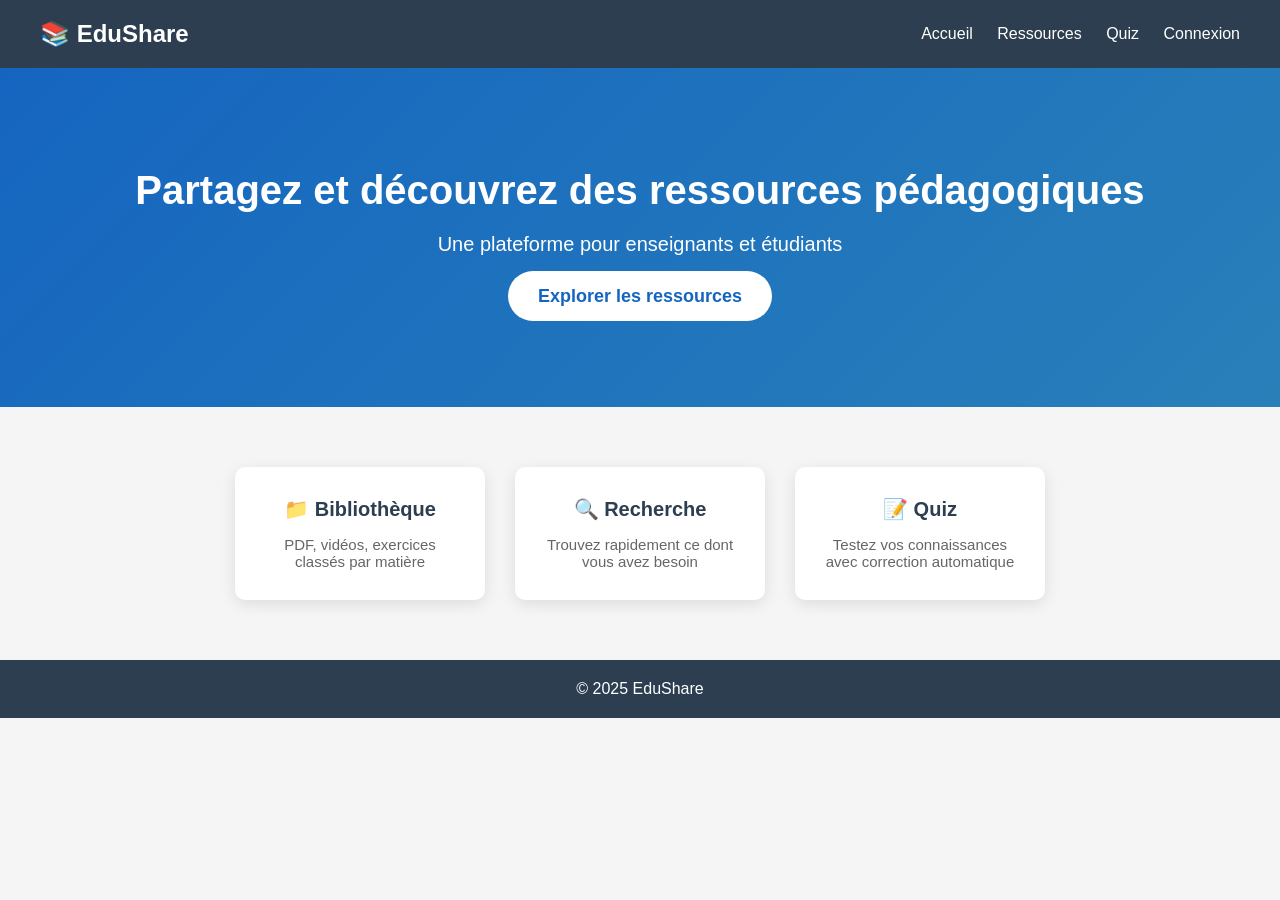
<file: index.html>
<!DOCTYPE html>
<html lang="fr">
<head>
    <meta charset="UTF-8">
    <meta name="viewport" content="width=device-width, initial-scale=1.0">
    <title>Portail de Ressources Pédagogiques</title>
    <link rel="stylesheet" href="style.css">
</head>
<body>

<header>
    <h1>📚 EduShare</h1>
    <nav>
        <a href="#">Accueil</a>
        <a href="ressources.html">Ressources</a>
        <a href="quiz.html">Quiz</a>
        <a href="login.html">Connexion</a>
    </nav>
</header>
<main>
    <div class="hero">
        <h2>Partagez et découvrez des ressources pédagogiques</h2>
        <p>Une plateforme pour enseignants et étudiants</p>
        <a href="ressources.html" class="btn">Explorer les ressources</a>
    </div>

    <div class="cards">
        <div class="card">
            <h3>📁 Bibliothèque</h3>
            <p>PDF, vidéos, exercices classés par matière</p>
        </div>
        <div class="card">
            <h3>🔍 Recherche</h3>
            <p>Trouvez rapidement ce dont vous avez besoin</p>
        </div>
        <div class="card">
            <h3>📝 Quiz</h3>
            <p>Testez vos connaissances avec correction automatique</p>
        </div>
    </div>
</main>
<footer>
    <p>© 2025 EduShare</p>
</footer>

</body>
</html>
</file>
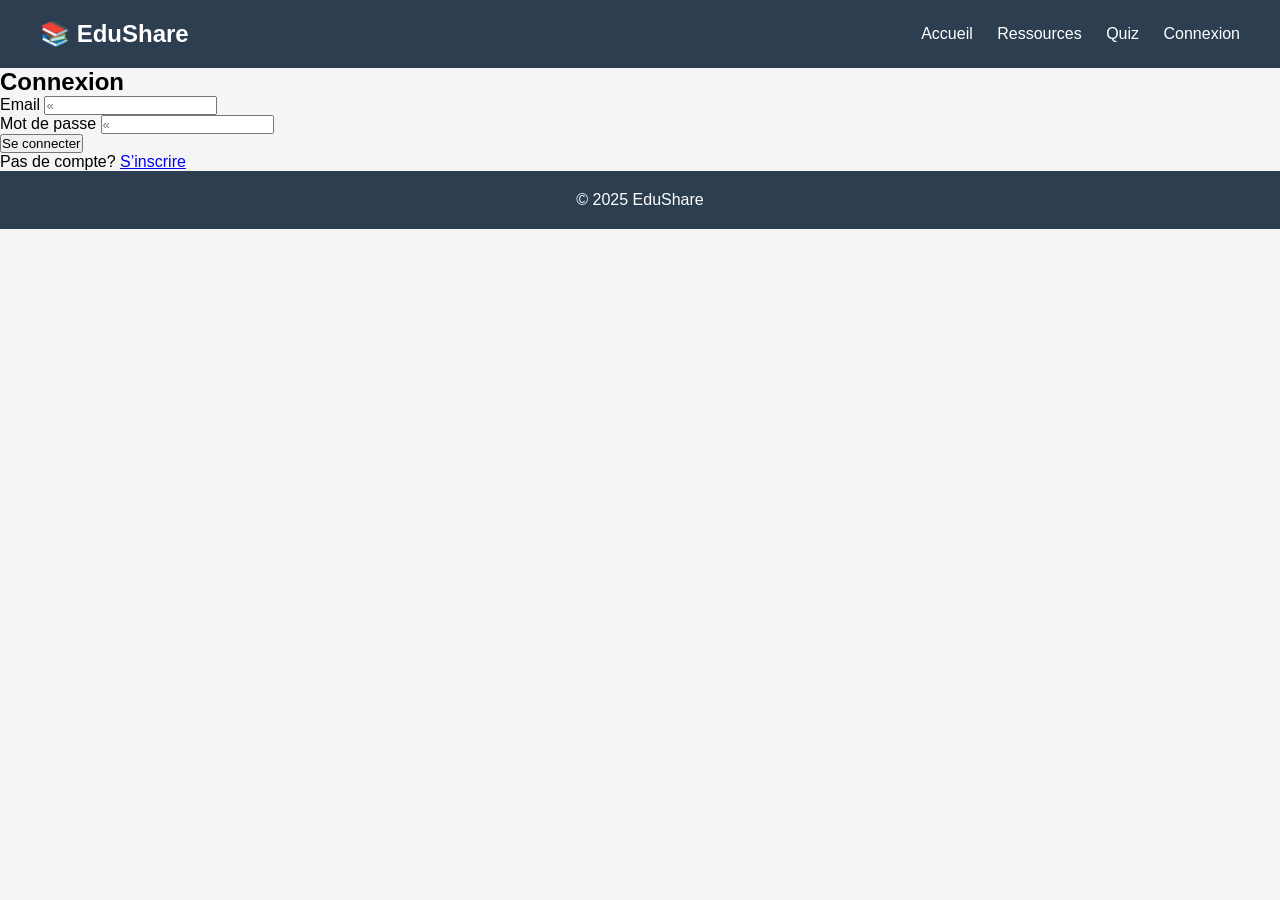
<file: login.html>
<!DOCTYPE html>
<html lang="fr">
<head>
    <meta charset="UTF-8">
    <meta name="viewport" content="width=device-width, initial-scale=1.0">
    <title>Connexion - EduShare</title>
    <link rel="stylesheet" href="style.css">
</head>
<body>

<header>
    <h1>📚 EduShare</h1>
    <nav>
        <a href="index.html">Accueil</a>
        <a href="ressources.html">Ressources</a>
        <a href="quiz.html">Quiz</a>
        <a href="login.html">Connexion</a>
    </nav>
</header>
<main>
    <div class=« form-container »>
        <h2>Connexion</h2>
        <div class=« form-group »>
            <label>Email</label>
            <input type=« email » placeholder=« Votre email »>
        </div>
        <div class=« form-group »>
            <label>Mot de passe</label>
            <input type=« password » placeholder=« Votre mot de passe »>
        </div>
        <button class=« btn-submit »>Se connecter</button>
        <p>Pas de compte? <a href=« register.html »>S’inscrire</a></p>
    </div>
</main>

<footer>
    <p>© 2025 EduShare</p>
</footer>

</body>
</html>
</file>
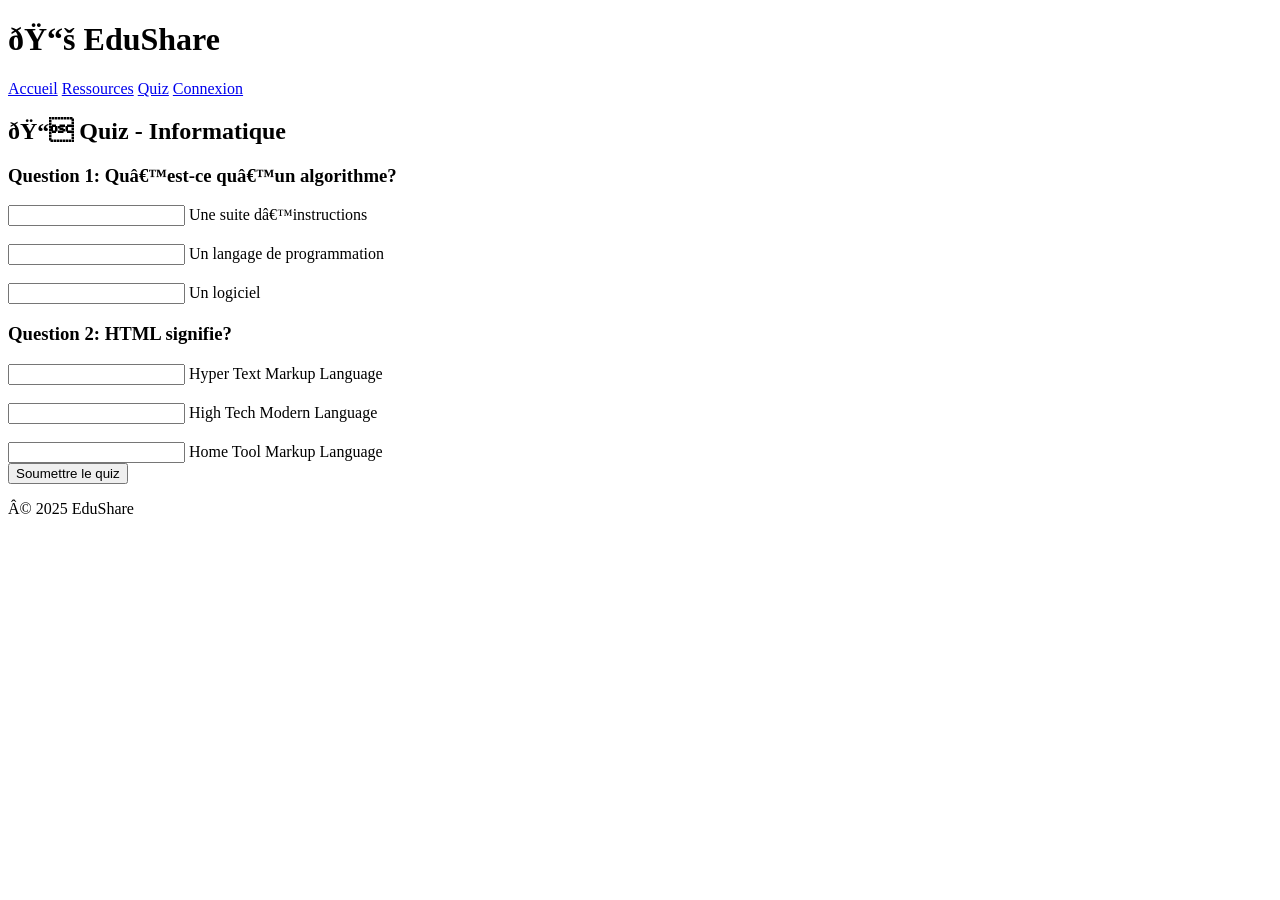
<file: quiz.html>
<!DOCTYPE html>
<html lang=« fr »>
<head>
    <meta charset=« UTF-8 »>
    <meta name=« viewport » content=« width=device-width, initial-scale=1.0 »>
    <title>Quiz - EduShare</title>
    <link rel=« stylesheet » href=« style.css »>
</head>
<body>

<header>
    <h1>📚 EduShare</h1>
    <nav>
        <a href=« index.html »>Accueil</a>
        <a href=« ressources.html »>Ressources</a>
        <a href=« quiz.html »>Quiz</a>
        <a href=« login.html »>Connexion</a>
    </nav>
</header>
<main>
    <div style=« padding:40px; max-width:700px; margin:auto; »>
        <h2 style=« color:#2c3e50; margin-bottom:30px; »>📝 Quiz - Informatique</h2>

        <div style=« background:white; padding:30px; border-radius:10px; box-shadow:0 2px 10px rgba(0,0,0,0.1); margin-bottom:20px; »>
            <h3>Question 1: Qu’est-ce qu’un algorithme?</h3>
            <div style=« margin-top:15px; »>
                <label><input type=« radio » name=« q1 »> Une suite d’instructions</label><br><br>
                <label><input type=« radio » name=« q1 »> Un langage de programmation</label><br><br>
                <label><input type=« radio » name=« q1 »> Un logiciel</label>
            </div>
        </div>
<div style=« background:white; padding:30px; border-radius:10px; box-shadow:0 2px 10px rgba(0,0,0,0.1); margin-bottom:20px; »>
            <h3>Question 2: HTML signifie?</h3>
            <div style=« margin-top:15px; »>
                <label><input type=« radio » name=« q2 »> Hyper Text Markup Language</label><br><br>
                <label><input type=« radio » name=« q2 »> High Tech Modern Language</label><br><br>
                <label><input type=« radio » name=« q2 »> Home Tool Markup Language</label>
            </div>
        </div>

        <button class=« btn-submit » onclick=« alert(‘Quiz soumis! Bravo!’) »>Soumettre le quiz</button>
    </div>
</main>

<footer>
    <p>© 2025 EduShare</p>
</footer>

</body>
</file>
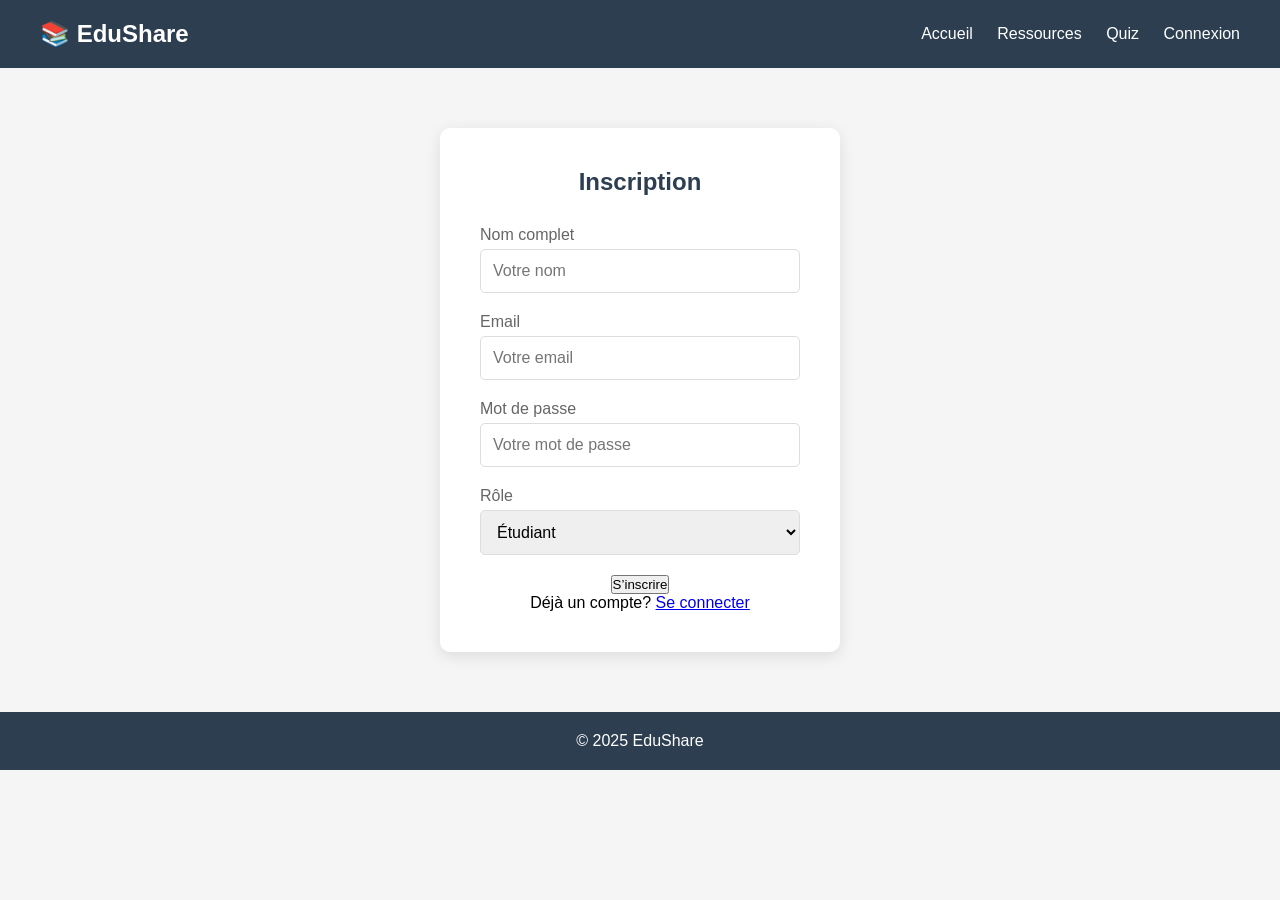
<file: register.html>
<!DOCTYPE html>
<html lang="fr">
<head>
    <meta charset="UTF-8">
    <meta name="viewport" content="width=device-width, initial-scale=1.0">
    <title>Inscription - EduShare</title>
    <link rel="stylesheet" href="style.css">
</head>
<body>

<header>
    <h1>📚 EduShare</h1>
    <nav>
        <a href="index.html">Accueil</a>
        <a href="ressources.html">Ressources</a>
        <a href="quiz.html">Quiz</a>
        <a href="login.html">Connexion</a>
    </nav>
</header>
<main>
    <div class="form-container">
        <h2>Inscription</h2>
        <div class="form-group">
            <label>Nom complet</label>
            <input type="text" placeholder="Votre nom">
        </div>
        <div class="form-group">
            <label>Email</label>
            <input type="email" placeholder="Votre email">
        </div>
        <div class="form-group">
            <label>Mot de passe</label>
            <input type="password" placeholder="Votre mot de passe">
        </div>
        <div class="form-group">
            <label>Rôle</label>
            <select style="width:100%; padding:12px; border:1px solid #ddd; border-radius:5px; font-size:16px;">
                <option>Étudiant</option>
                <option>Enseignant</option>
            </select>
        </div>
        <button class=« btn-submit »>S’inscrire</button>
        <p>Déjà un compte? <a href="login.html">Se connecter</a></p>
    </div>
</main>
<footer>
    <p>© 2025 EduShare</p>
</footer>

</body>
</html>
</file>
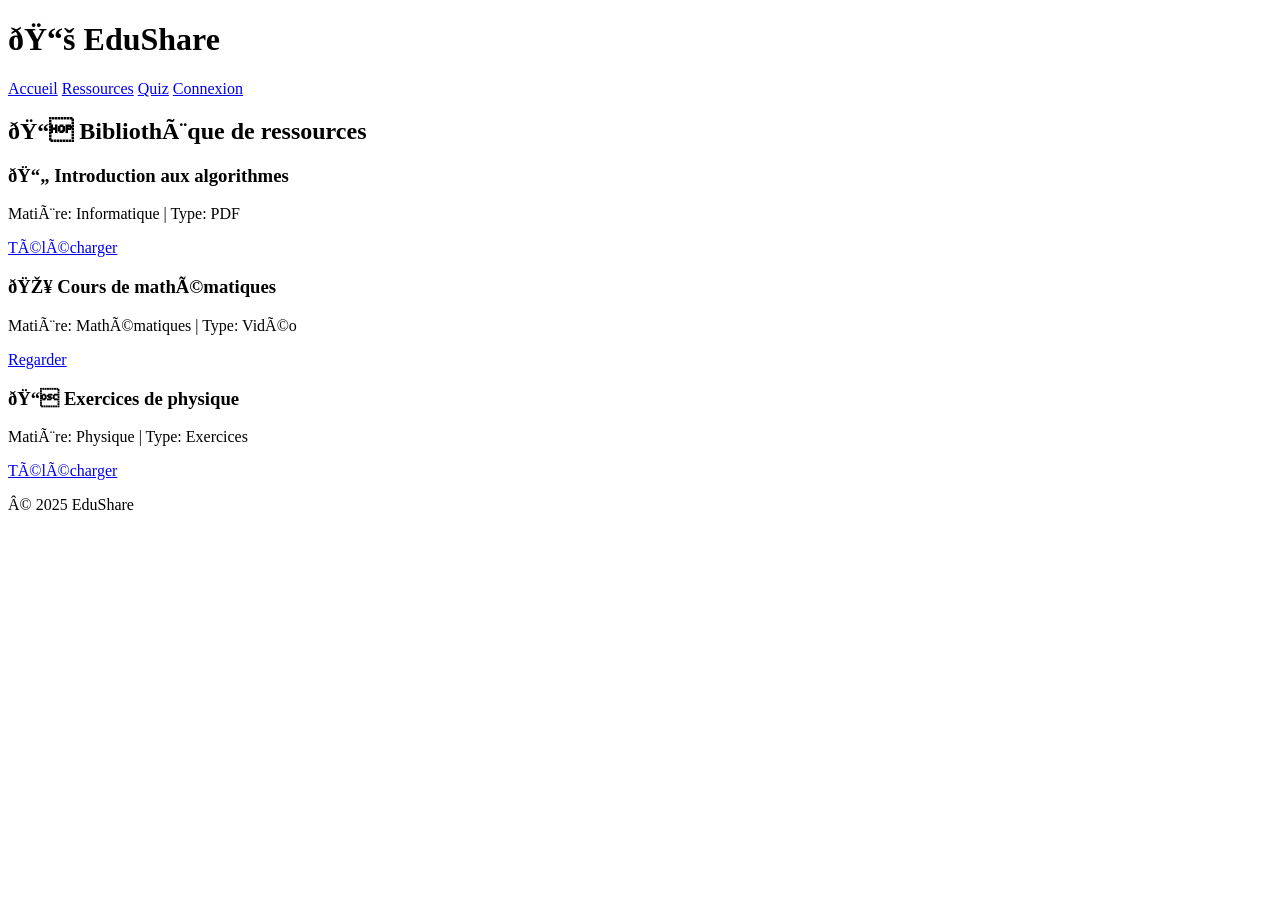
<file: ressources.html>
<!DOCTYPE html>
<html lang=« fr »>
<head>
    <meta charset=« UTF-8 »>
    <meta name=« viewport » content=« width=device-width, initial-scale=1.0 »>
    <title>Ressources - EduShare</title>
    <link rel=« stylesheet » href=« style.css »>
</head>
<body>

<header>
    <h1>📚 EduShare</h1>
    <nav>
        <a href=« index.html »>Accueil</a>
        <a href=« ressources.html »>Ressources</a>
        <a href=« quiz.html »>Quiz</a>
        <a href=« login.html »>Connexion</a>
    </nav>
</header>

<main>
    <div style=« padding: 40px; »>
        <h2 style=« color:#2c3e50; margin-bottom:30px; »>📁 Bibliothèque de ressources</h2>
        
        <div style=« margin-bottom:20px; background:white; padding:20px; border-radius:10px; box-shadow:0 2px 10px rgba(0,0,0,0.1); »>
            <h3>📄 Introduction aux algorithmes</h3>
            <p style=« color:#666; »>Matière: Informatique | Type: PDF</p>
            <a href=« # » style=« color:#1565c0; »>Télécharger</a>
        </div>
<div style=« margin-bottom:20px; background:white; padding:20px; border-radius:10px; box-shadow:0 2px 10px rgba(0,0,0,0.1); »>
            <h3>🎥 Cours de mathématiques</h3>
            <p style=« color:#666; »>Matière: Mathématiques | Type: Vidéo</p>
            <a href=« # » style=« color:#1565c0; »>Regarder</a>
        </div>

        <div style=« margin-bottom:20px; background:white; padding:20px; border-radius:10px; box-shadow:0 2px 10px rgba(0,0,0,0.1); »>
            <h3>📝 Exercices de physique</h3>
            <p style=« color:#666; »>Matière: Physique | Type: Exercices</p>
            <a href=« # » style=« color:#1565c0; »>Télécharger</a>
        </div>
    </div>
</main>

<footer>
    <p>© 2025 EduShare</p>
</footer>

</body>
</html>
</file>
<file: style.css>
* {
    margin: 0;
    padding: 0;
    box-sizing: border-box;
    font-family: Arial, sans-serif;
}

body {
    background-color: #f5f5f5;
}

header {
    background-color: #2c3e50;
    color: white;
    padding: 20px 40px;
    display: flex;
    justify-content: space-between;
    align-items: center;
}

header h1 {
    font-size: 24px;
}

nav a {
    color: white;
    text-decoration: none;
    margin-left: 20px;
    font-size: 16px;
}

nav a:hover {
    color: #3498db;
}

.hero {
    background: linear-gradient(135deg, #1565c0, #2980b9);
    color: white;
    text-align: center;
    padding: 100px 20px;
}
.hero h2 {
    font-size: 40px;
    margin-bottom: 20px;
}

.hero p {
    font-size: 20px;
    margin-bottom: 30px;
}

.btn {
    background-color: white;
    color: #1565c0;
    padding: 15px 30px;
    border-radius: 30px;
    text-decoration: none;
    font-size: 18px;
    font-weight: bold;
}

.btn:hover {
    background-color: #ecf0f1;
}

.cards {
    display: flex;
    justify-content: center;
    gap: 30px;
    padding: 60px 20px;
    flex-wrap: wrap;
}

.card {
    background: white;
    border-radius: 10px;
    padding: 30px;
    width: 250px;
    text-align: center;
    box-shadow: 0 4px 15px rgba(0,0,0,0.1);
}
.card h3 {
    margin-bottom: 15px;
    color: #2c3e50;
    font-size: 20px;
}

.card p {
    color: #666;
    font-size: 15px;
}

footer {
    background-color: #2c3e50;
    color: white;
    text-align: center;
    padding: 20px;
    width: 100%;
}
.form-container {
    max-width: 400px;
    margin: 60px auto;
    background: white;
    padding: 40px;
    border-radius: 10px;
    box-shadow: 0 4px 15px rgba(0,0,0,0.1);
    text-align: center;
}

.form-container h2 {
    margin-bottom: 30px;
    color: #2c3e50;
}

.form-group {
    margin-bottom: 20px;
    text-align: left;
}

.form-group label {
    display: block;
    margin-bottom: 5px;
    color: #666;
}

.form-group input {
    width: 100%;
    padding: 12px;
    border: 1px solid #ddd;
    border-radius: 5px;
    font-size: 16px;
}

.btn-submit {
    width: 100%;
    padding: 15px;
    background-color: #1565c0;
    color: white;
    border: none;
    border-radius: 5px;
    font-size: 18px;
    cursor: pointer;
    margin-bottom: 15px;
}

.btn-submit:hover {
    background-color: #2980b9;
}
</file>
